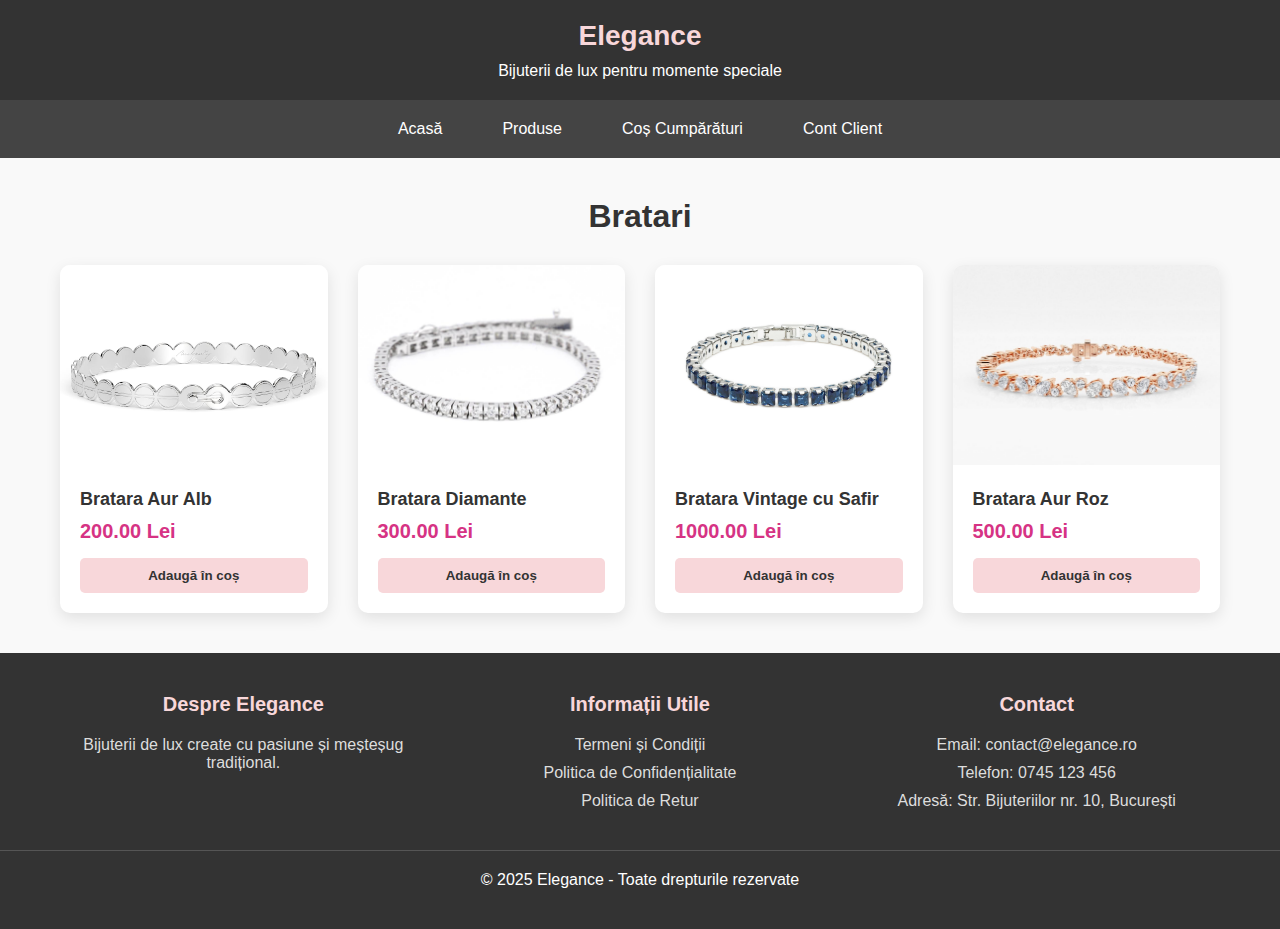
<file: bratari.html>
<!DOCTYPE html>
<html lang="ro">
  <head>
    <meta charset="UTF-8" />
    <meta name="viewport" content="width=device-width, initial-scale=1.0" />
    <title>Inele - Elegance</title>
    <link rel="stylesheet" href="style.css" />
  </head>
  <body>
    <header>
      <div class="logo">Elegance</div>
      <p>Bijuterii de lux pentru momente speciale</p>
    </header>

    <nav>
      <ul>
        <li><a href="index.html">Acasă</a></li>
        <li class="dropdown">
          <a href="produse.html" class="active">Produse</a>
          <div class="dropdown-content">
            <a href="inele.html" class="active">Inele</a>
            <a href="bratari.html">Brățări</a>
            <a href="cercei.html">Cercei</a>
            <a href="lanturi.html">Lanțuri</a>
          </div>
        </li>
        <li><a href="cos.html">Coș Cumpărături</a></li>
        <li><a href="cont.html">Cont Client</a></li>
      </ul>
    </nav>

    <main class="container">
      <h2>Bratari</h2>

      <div class="products">
        <div class="product">
          <img src="br_auralb.jpg" alt="Bratara Aur Alb" />
          <div class="product-info">
            <h3 class="product-title">Bratara Aur Alb</h3>
            <p class="product-price">200.00 Lei</p>
            <button class="add-to-cart">Adaugă în coș</button>
          </div>
        </div>

        <div class="product">
          <img src="br_diam.jpg" alt="Bratara Diamante" />
          <div class="product-info">
            <h3 class="product-title">Bratara Diamante</h3>
            <p class="product-price">300.00 Lei</p>
            <button class="add-to-cart">Adaugă în coș</button>
          </div>
        </div>

        <div class="product">
          <img src="br_safir.jpg" alt="Bratara Safir" />
          <div class="product-info">
            <h3 class="product-title">Bratara Vintage cu Safir</h3>
            <p class="product-price">1000.00 Lei</p>
            <button class="add-to-cart">Adaugă în coș</button>
          </div>
        </div>

        <div class="product">
          <img src="br_aurroz.jpg" alt="Bratara Aur Roz" />
          <div class="product-info">
            <h3 class="product-title">Bratara Aur Roz</h3>
            <p class="product-price">500.00 Lei</p>
            <button class="add-to-cart">Adaugă în coș</button>
          </div>
        </div>
      </div>
    </main>

    <footer>
      <div class="footer-content">
        <div class="footer-section">
          <h3>Despre Elegance</h3>
          <p>Bijuterii de lux create cu pasiune și meșteșug tradițional.</p>
        </div>
        <div class="footer-section">
          <h3>Informații Utile</h3>
          <a href="#">Termeni și Condiții</a>
          <a href="#">Politica de Confidențialitate</a>
          <a href="#">Politica de Retur</a>
        </div>
        <div class="footer-section">
          <h3>Contact</h3>
          <p>Email: contact@elegance.ro</p>
          <p>Telefon: 0745 123 456</p>
          <p>Adresă: Str. Bijuteriilor nr. 10, București</p>
        </div>
      </div>
      <div class="footer-bottom">
        <p>&copy; 2025 Elegance - Toate drepturile rezervate</p>
      </div>
    </footer>

    <script>
      document.addEventListener("DOMContentLoaded", function () {
        const addToCartButtons = document.querySelectorAll(".add-to-cart");

        addToCartButtons.forEach((button) => {
          button.addEventListener("click", function () {
            const product = this.closest(".product");
            const productTitle =
              product.querySelector(".product-title").textContent;

            alert(`Produsul "${productTitle}" a fost adăugat în coș!`);
          });
        });
      });
    </script>
  </body>
</html>
</file>
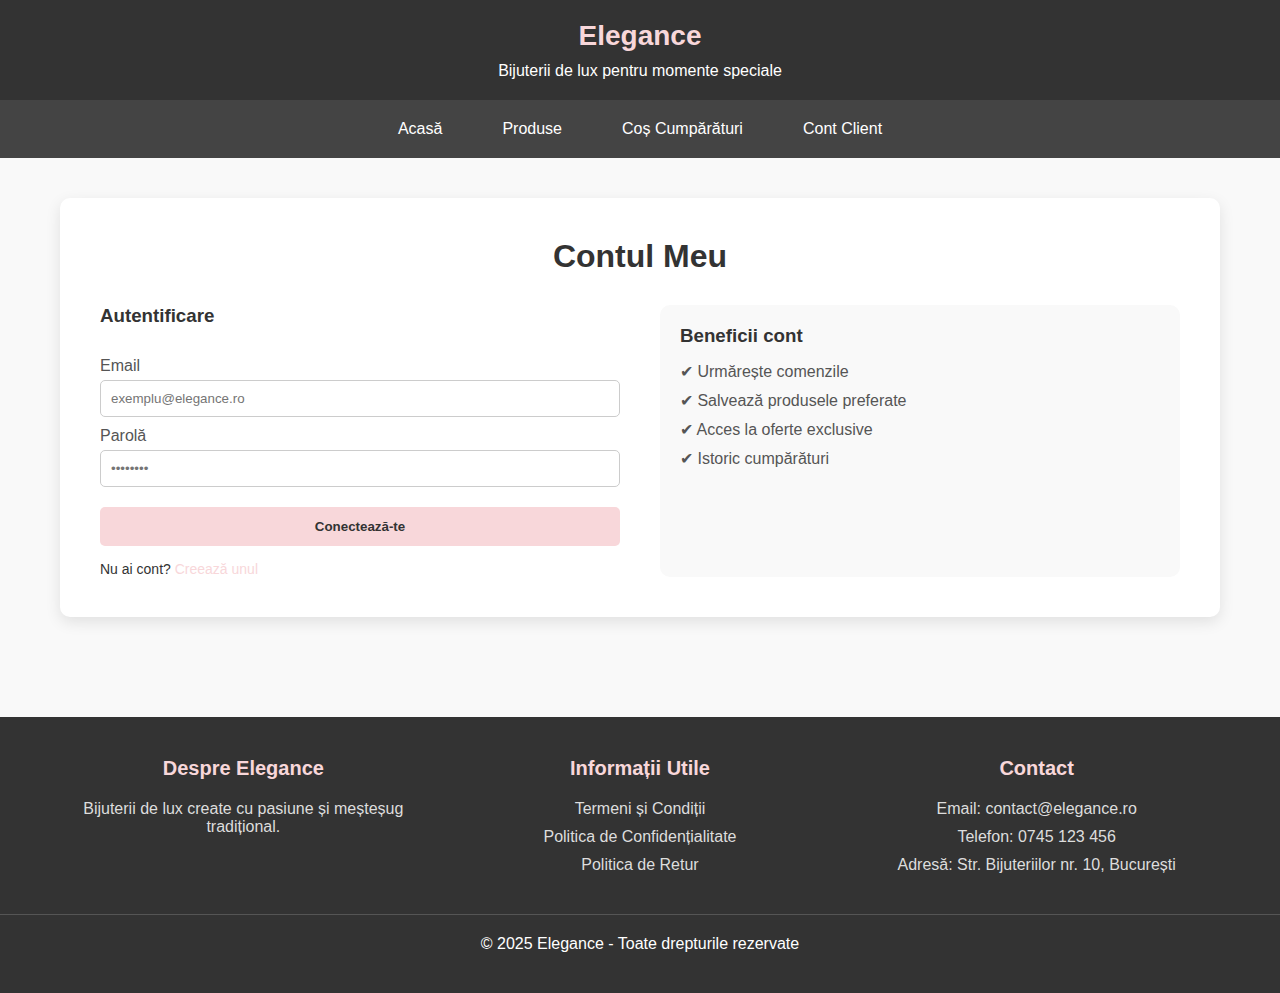
<file: cont.html>
<!DOCTYPE html>
<html lang="ro">
  <head>
    <meta charset="UTF-8" />
    <meta name="viewport" content="width=device-width, initial-scale=1.0" />
    <title>Contul Meu - Elegance</title>
    <link rel="stylesheet" href="style.css" />
    <link rel="stylesheet" href="cont.css" />
  </head>
  <body>
    <header>
      <div class="logo">Elegance</div>
      <p>Bijuterii de lux pentru momente speciale</p>
    </header>

    <nav>
      <ul>
        <li><a href="index.html">Acasă</a></li>
        <li class="dropdown">
          <a href="proiect.html">Produse</a>
          <div class="dropdown-content">
            <a href="inele.html">Inele</a>
            <a href="bratari.html">Brățări</a>
            <a href="cercei.html">Cercei</a>
            <a href="lanturi.html">Lanțuri</a>
          </div>
        </li>
        <li><a href="cos.html">Coș Cumpărături</a></li>
        <li><a href="cont.html" class="active">Cont Client</a></li>
      </ul>
    </nav>

    <main class="container">
      <section class="account">
        <h2>Contul Meu</h2>
        <div class="account-grid">
          <form class="account-form">
            <h3>Autentificare</h3>
            <label for="email">Email</label>
            <input
              type="email"
              id="email"
              placeholder="exemplu@elegance.ro"
              required
            />

            <label for="password">Parolă</label>
            <input
              type="password"
              id="password"
              placeholder="••••••••"
              required
            />

            <button type="submit">Conectează-te</button>

            <p class="account-link">Nu ai cont? <a href="#">Creează unul</a></p>
          </form>

          <div class="account-info">
            <h3>Beneficii cont</h3>
            <ul>
              <li>✔ Urmărește comenzile</li>
              <li>✔ Salvează produsele preferate</li>
              <li>✔ Acces la oferte exclusive</li>
              <li>✔ Istoric cumpărături</li>
            </ul>
          </div>
        </div>
      </section>
    </main>

    <footer>
      <div class="footer-content">
        <div class="footer-section">
          <h3>Despre Elegance</h3>
          <p>Bijuterii de lux create cu pasiune și meșteșug tradițional.</p>
        </div>
        <div class="footer-section">
          <h3>Informații Utile</h3>
          <a href="#">Termeni și Condiții</a>
          <a href="#">Politica de Confidențialitate</a>
          <a href="#">Politica de Retur</a>
        </div>
        <div class="footer-section">
          <h3>Contact</h3>
          <p>Email: contact@elegance.ro</p>
          <p>Telefon: 0745 123 456</p>
          <p>Adresă: Str. Bijuteriilor nr. 10, București</p>
        </div>
      </div>
      <div class="footer-bottom">
        <p>&copy; 2025 Elegance - Toate drepturile rezervate</p>
      </div>
    </footer>
  </body>
</html>
</file>
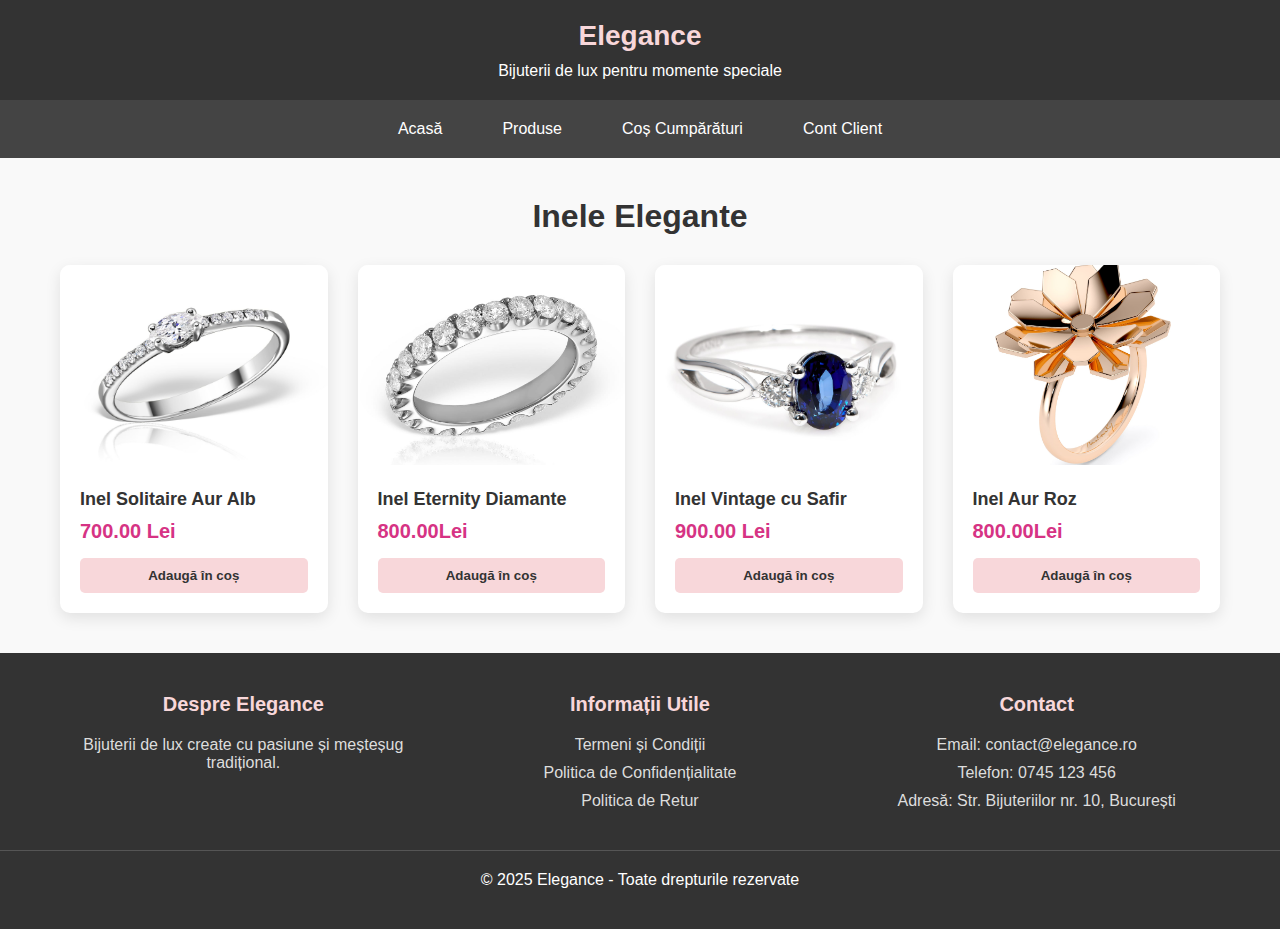
<file: inele.html>
<!DOCTYPE html>
<html lang="ro">
  <head>
    <meta charset="UTF-8" />
    <meta name="viewport" content="width=device-width, initial-scale=1.0" />
    <title>Inele - Elegance</title>
    <link rel="stylesheet" href="style.css" />
  </head>
  <body>
    <header>
      <div class="logo">Elegance</div>
      <p>Bijuterii de lux pentru momente speciale</p>
    </header>

    <nav>
      <ul>
        <li><a href="index.html">Acasă</a></li>
        <li class="dropdown">
          <a href="proiect.html" class="active">Produse</a>
          <div class="dropdown-content">
            <a href="inele.html" class="active">Inele</a>
            <a href="bratari.html">Brățări</a>
            <a href="cercei.html">Cercei</a>
            <a href="lanturi.html">Lanțuri</a>
          </div>
        </li>
        <li><a href="cos.html">Coș Cumpărături</a></li>
        <li><a href="cont.html">Cont Client</a></li>
      </ul>
    </nav>

    <main class="container">
      <h2>Inele Elegante</h2>

      <div class="products">
        <div class="product">
          <img src="in_auralb.jpg" alt="Inel Solitaire Aur Alb" />
          <div class="product-info">
            <h3 class="product-title">Inel Solitaire Aur Alb</h3>
            <p class="product-price">700.00 Lei</p>
            <button class="add-to-cart">Adaugă în coș</button>
          </div>
        </div>

        <div class="product">
          <img src="in_diam.jpg" alt="Inel Eternity Diamante" />
          <div class="product-info">
            <h3 class="product-title">Inel Eternity Diamante</h3>
            <p class="product-price">800.00Lei</p>
            <button class="add-to-cart">Adaugă în coș</button>
          </div>
        </div>

        <div class="product">
          <img src="in_safir.jpg" alt="Inel Vintage Safir" />
          <div class="product-info">
            <h3 class="product-title">Inel Vintage cu Safir</h3>
            <p class="product-price">900.00 Lei</p>
            <button class="add-to-cart">Adaugă în coș</button>
          </div>
        </div>

        <div class="product">
          <img src="in_aurroz.jpg" alt="Inel Minimalist Aur Roz" />
          <div class="product-info">
            <h3 class="product-title">Inel Aur Roz</h3>
            <p class="product-price">800.00Lei</p>
            <button class="add-to-cart">Adaugă în coș</button>
          </div>
        </div>
      </div>
    </main>

    <footer>
      <div class="footer-content">
        <div class="footer-section">
          <h3>Despre Elegance</h3>
          <p>Bijuterii de lux create cu pasiune și meșteșug tradițional.</p>
        </div>
        <div class="footer-section">
          <h3>Informații Utile</h3>
          <a href="#">Termeni și Condiții</a>
          <a href="#">Politica de Confidențialitate</a>
          <a href="#">Politica de Retur</a>
        </div>
        <div class="footer-section">
          <h3>Contact</h3>
          <p>Email: contact@elegance.ro</p>
          <p>Telefon: 0745 123 456</p>
          <p>Adresă: Str. Bijuteriilor nr. 10, București</p>
        </div>
      </div>
      <div class="footer-bottom">
        <p>&copy; 2025 Elegance - Toate drepturile rezervate</p>
      </div>
    </footer>

    <script>
      document.addEventListener("DOMContentLoaded", function () {
        const addToCartButtons = document.querySelectorAll(".add-to-cart");

        addToCartButtons.forEach((button) => {
          button.addEventListener("click", function () {
            const product = this.closest(".product");
            const productTitle =
              product.querySelector(".product-title").textContent;

            alert(`Produsul "${productTitle}" a fost adăugat în coș!`);
          });
        });
      });
    </script>
  </body>
</html>
</file>
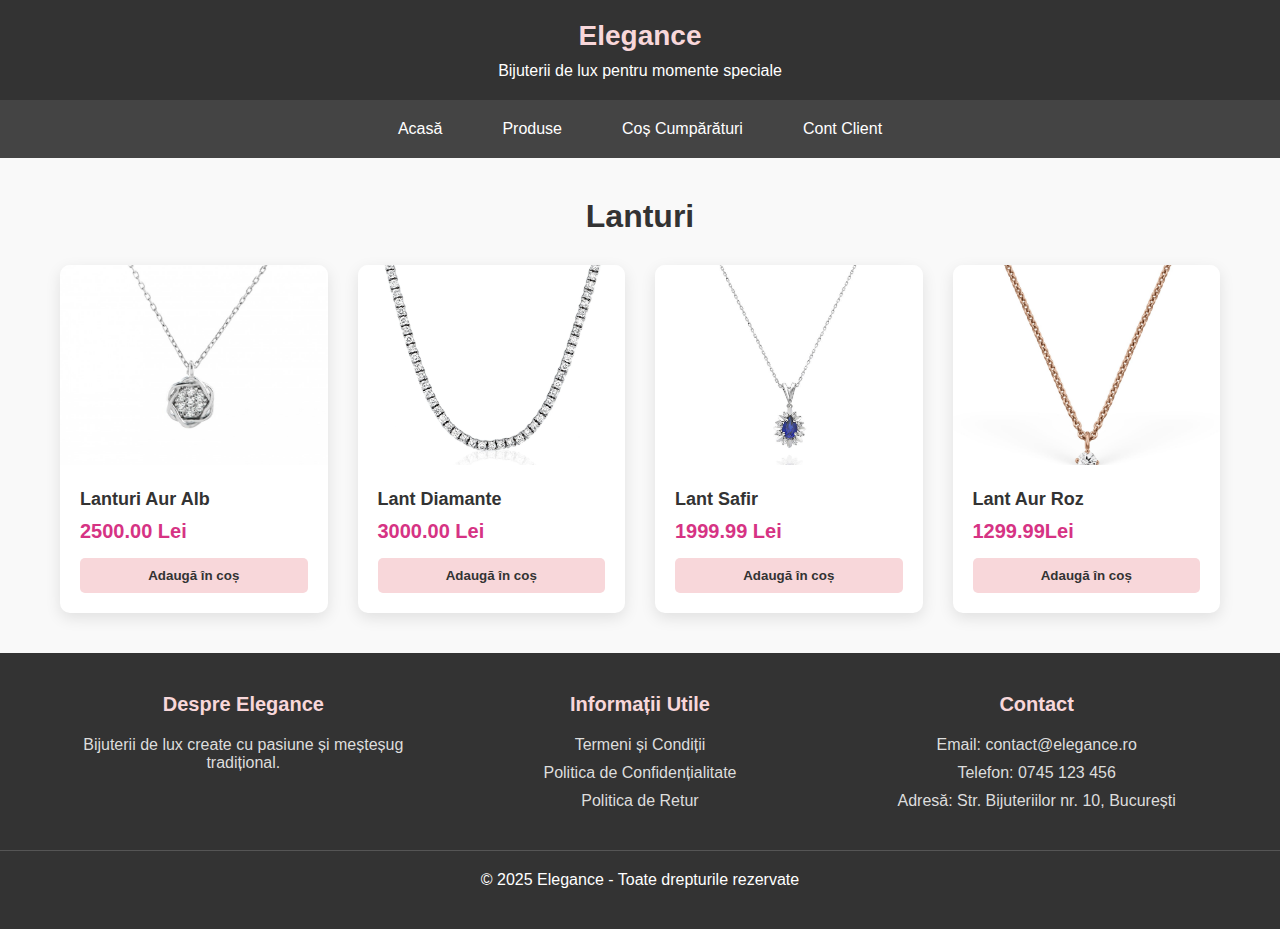
<file: lanturi.html>
<!DOCTYPE html>
<html lang="ro">
  <head>
    <meta charset="UTF-8" />
    <meta name="viewport" content="width=device-width, initial-scale=1.0" />
    <title>Inele - Elegance</title>
    <link rel="stylesheet" href="style.css" />
  </head>
  <body>
    <header>
      <div class="logo">Elegance</div>
      <p>Bijuterii de lux pentru momente speciale</p>
    </header>

    <nav>
      <ul>
        <li><a href="index.html">Acasă</a></li>
        <li class="dropdown">
          <a href="proiect.html" class="active">Produse</a>
          <div class="dropdown-content">
            <a href="inele.html" class="active">Inele</a>
            <a href="bratari.html">Brățări</a>
            <a href="cercei.html">Cercei</a>
            <a href="lanturi.html">Lanțuri</a>
          </div>
        </li>
        <li><a href="cos.html">Coș Cumpărături</a></li>
        <li><a href="cont.html">Cont Client</a></li>
      </ul>
    </nav>

    <main class="container">
      <h2>Lanturi</h2>

      <div class="products">
        <div class="product">
          <img src="la_auralb.jpg" alt="Lant Aur Alb" />
          <div class="product-info">
            <h3 class="product-title">Lanturi Aur Alb</h3>
            <p class="product-price">2500.00 Lei</p>
            <button class="add-to-cart">Adaugă în coș</button>
          </div>
        </div>

        <div class="product">
          <img src="la_diam.jpg" alt="Lant Diamante" />
          <div class="product-info">
            <h3 class="product-title">Lant Diamante</h3>
            <p class="product-price">3000.00 Lei</p>
            <button class="add-to-cart">Adaugă în coș</button>
          </div>
        </div>

        <div class="product">
          <img src="la_safir.jpg" alt="Lant Safir" />
          <div class="product-info">
            <h3 class="product-title">Lant Safir</h3>
            <p class="product-price">1999.99 Lei</p>
            <button class="add-to-cart">Adaugă în coș</button>
          </div>
        </div>

        <div class="product">
          <img src="la_aurroz.jpg" alt="Lant Aur Roz" />
          <div class="product-info">
            <h3 class="product-title">Lant Aur Roz</h3>
            <p class="product-price">1299.99Lei</p>
            <button class="add-to-cart">Adaugă în coș</button>
          </div>
        </div>
      </div>
    </main>

    <footer>
      <div class="footer-content">
        <div class="footer-section">
          <h3>Despre Elegance</h3>
          <p>Bijuterii de lux create cu pasiune și meșteșug tradițional.</p>
        </div>
        <div class="footer-section">
          <h3>Informații Utile</h3>
          <a href="#">Termeni și Condiții</a>
          <a href="#">Politica de Confidențialitate</a>
          <a href="#">Politica de Retur</a>
        </div>
        <div class="footer-section">
          <h3>Contact</h3>
          <p>Email: contact@elegance.ro</p>
          <p>Telefon: 0745 123 456</p>
          <p>Adresă: Str. Bijuteriilor nr. 10, București</p>
        </div>
      </div>
      <div class="footer-bottom">
        <p>&copy; 2025 Elegance - Toate drepturile rezervate</p>
      </div>
    </footer>

    <script>
      document.addEventListener("DOMContentLoaded", function () {
        const addToCartButtons = document.querySelectorAll(".add-to-cart");

        addToCartButtons.forEach((button) => {
          button.addEventListener("click", function () {
            const product = this.closest(".product");
            const productTitle =
              product.querySelector(".product-title").textContent;

            alert(`Produsul "${productTitle}" a fost adăugat în coș!`);
          });
        });
      });
    </script>
  </body>
</html>
</file>
<file: style.css>
* {
    margin: 0;
    padding: 0;
    box-sizing: border-box;
    font-family: "Arial", sans-serif;
}

body {
    background-color: #f9f9f9;
    color: #333;
}

header {
    background-color: #333;
    color: #fff;
    padding: 20px 0;
    text-align: center;
}

.logo {
    font-size: 28px;
    font-weight: bold;
    margin-bottom: 10px;
    color: #f8d7da;
}

nav {
    background-color: #444;
    padding: 10px 0;
}

nav ul {
    display: flex;
    justify-content: center;
    list-style: none;
}

nav li {
    position: relative;
    margin: 0 15px;
}

nav a {
    color: #fff;
    text-decoration: none;
    padding: 10px 15px;
    display: block;
    transition: all 0.3s;
}

nav a:hover {
    background-color: #555;
    border-radius: 5px;
}

/* Dropdown styling */
.dropdown-content {
    display: none;
    position: absolute;
    background-color: #444;
    min-width: 160px;
    box-shadow: 0 8px 16px rgba(0, 0, 0, 0.2);
    z-index: 1;
    border-radius: 0 0 5px 5px;
}

.dropdown-content a {
    color: #fff;
    padding: 12px 16px;
    display: block;
    text-decoration: none;
}

.dropdown-content a:hover {
    background-color: #555;
}

.dropdown:hover .dropdown-content {
    display: block;
}

/* Hero section */
.hero {
    background-image: url("/api/placeholder/1200/400");
    background-size: cover;
    background-position: center;
    height: 400px;
    display: flex;
    align-items: center;
    justify-content: center;
    color: white;
    text-align: center;
    position: relative;
}

.hero::before {
    content: "";
    position: absolute;
    top: 0;
    left: 0;
    right: 0;
    bottom: 0;
    background: rgba(0, 0, 0, 0.5);
}

.hero-content {
    position: relative;
    max-width: 800px;
    padding: 20px;
}

.hero h1 {
    font-size: 48px;
    margin-bottom: 20px;
    color: #f8d7da;
}

.hero p {
    font-size: 20px;
    margin-bottom: 30px;
}

.btn {
    display: inline-block;
    background-color: #f8d7da;
    color: #333;
    padding: 12px 24px;
    border-radius: 5px;
    text-decoration: none;
    font-weight: bold;
    transition: all 0.3s;
}

.btn:hover {
    background-color: #f1aeb5;
    transform: translateY(-3px);
}

/* Featured products */
.container {
    max-width: 1200px;
    margin: 0 auto;
    padding: 40px 20px;
}

h2 {
    text-align: center;
    margin-bottom: 30px;
    font-size: 32px;
    color: #333;
}

.products {
    display: grid;
    grid-template-columns: repeat(auto-fill, minmax(250px, 1fr));
    gap: 30px;
}

.product {
    background-color: #fff;
    border-radius: 10px;
    overflow: hidden;
    box-shadow: 0 5px 15px rgba(0, 0, 0, 0.1);
    transition: transform 0.3s;
}

.product:hover {
    transform: translateY(-10px);
}

.product img {
    width: 100%;
    height: 200px;
    object-fit: cover;
}

.product-info {
    padding: 20px;
}

.product-title {
    font-size: 18px;
    margin-bottom: 10px;
}

.product-price {
    font-size: 20px;
    font-weight: bold;
    color: #d63384;
    margin-bottom: 15px;
}

.add-to-cart {
    display: block;
    width: 100%;
    background-color: #f8d7da;
    color: #333;
    border: none;
    padding: 10px;
    border-radius: 5px;
    cursor: pointer;
    font-weight: bold;
    transition: background-color 0.3s;
}

.add-to-cart:hover {
    background-color: #f1aeb5;
}

/* Footer */
footer {
    background-color: #333;
    color: #fff;
    padding: 40px 0;
    text-align: center;
}

.footer-content {
    max-width: 1200px;
    margin: 0 auto;
    display: grid;
    grid-template-columns: repeat(auto-fit, minmax(250px, 1fr));
    gap: 30px;
    padding: 0 20px;
}

.footer-section h3 {
    margin-bottom: 20px;
    font-size: 20px;
    color: #f8d7da;
}

.footer-section p,
.footer-section a {
    margin-bottom: 10px;
    display: block;
    color: #ddd;
    text-decoration: none;
}

.footer-section a:hover {
    color: #f8d7da;
}

.footer-bottom {
    margin-top: 30px;
    padding-top: 20px;
    border-top: 1px solid #555;
}

/* Responsive */
@media (max-width: 768px) {
    nav ul {
        flex-direction: column;
        align-items: center;
    }

    nav li {
        margin: 5px 0;
    }

    .dropdown-content {
        position: static;
        display: none;
        background-color: #555;
    }

    .dropdown:hover .dropdown-content {
        display: none;
    }

    .dropdown.active .dropdown-content {
        display: block;
    }

    .hero h1 {
        font-size: 36px;
    }

    .hero p {
        font-size: 18px;
    }
}
</file>
<file: cont.css>
/* CONT CLIENT - Contul Meu */
.account {
    background-color: #fff;
    padding: 40px;
    border-radius: 10px;
    box-shadow: 0 5px 15px rgba(0, 0, 0, 0.1);
    margin-bottom: 60px;
}

.account h2 {
    text-align: center;
    font-size: 32px;
    margin-bottom: 30px;
    color: #333;
}

.account-grid {
    display: grid;
    grid-template-columns: 1fr 1fr;
    gap: 40px;
}

.account-form {
    display: flex;
    flex-direction: column;
}

.account-form h3 {
    margin-bottom: 20px;
    color: #333;
}

.account-form label {
    margin: 10px 0 5px;
    color: #555;
}

.account-form input {
    padding: 10px;
    border: 1px solid #ccc;
    border-radius: 5px;
}

.account-form button {
    margin-top: 20px;
    padding: 12px;
    background-color: #f8d7da;
    color: #333;
    border: none;
    border-radius: 5px;
    font-weight: bold;
    cursor: pointer;
    transition: background 0.3s;
}

.account-form button:hover {
    background-color: #e5aeb2;
}

.account-link {
    margin-top: 15px;
    font-size: 14px;
}

.account-link a {
    color: #f8d7da;
    text-decoration: none;
}

.account-link a:hover {
    text-decoration: underline;
}

.account-info {
    background-color: #f9f9f9;
    padding: 20px;
    border-radius: 10px;
}

.account-info h3 {
    margin-bottom: 15px;
    color: #333;
}

.account-info ul {
    list-style: none;
    padding: 0;
}

.account-info li {
    margin-bottom: 10px;
    color: #555;
    font-size: 16px;
}

/* Responsive for Account Page */
@media (max-width: 768px) {
    .account-grid {
        grid-template-columns: 1fr;
    }
}
</file>
